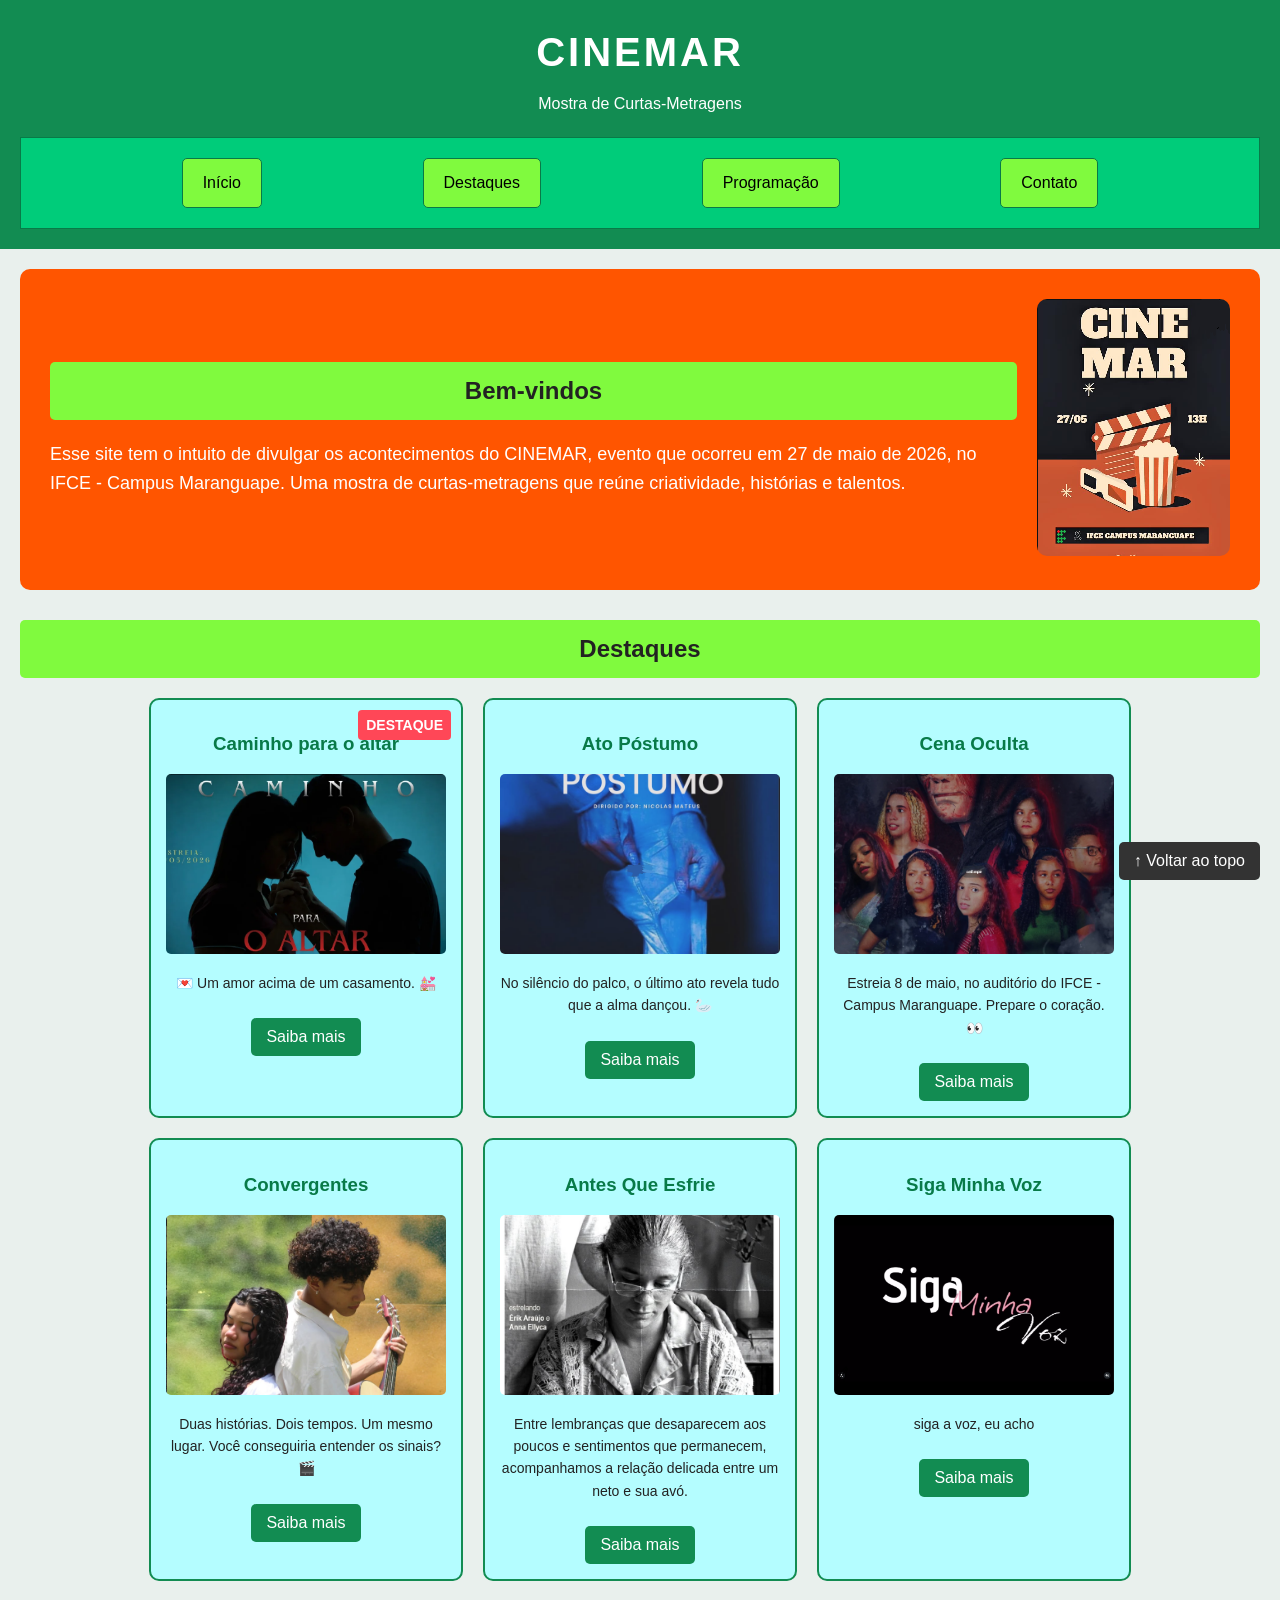
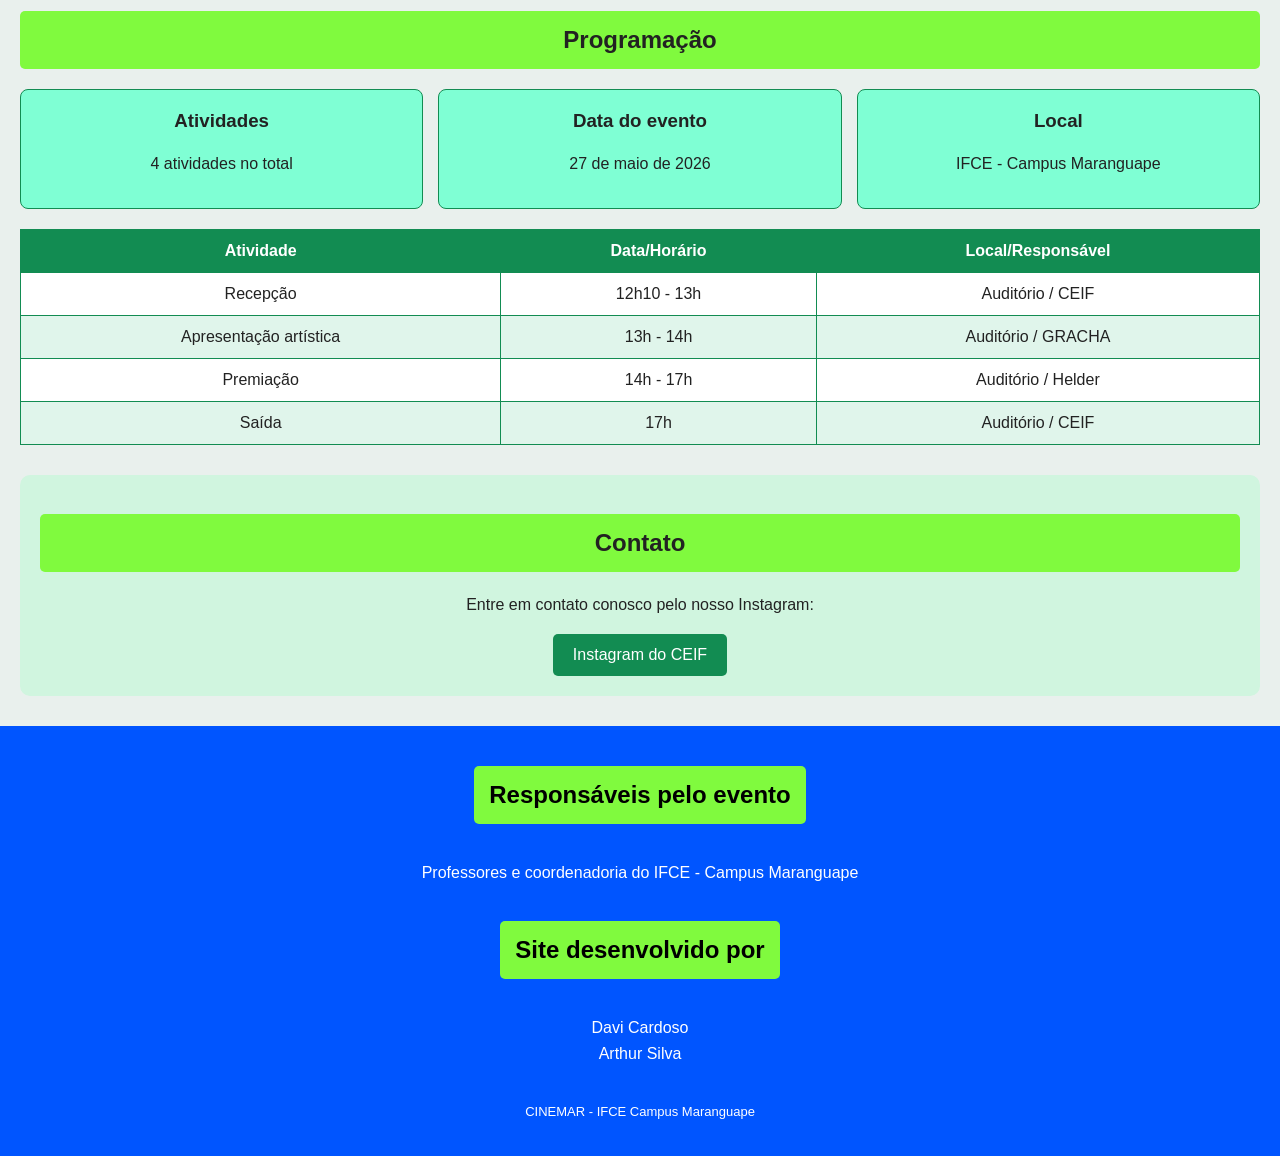
<file: index.html>
<!DOCTYPE html>
<html lang="pt-br">

<head>
    <meta charset="UTF-8">
    <meta name="viewport" content="width=device-width, initial-scale=1.0">
    <title>CINEma-no-meio-do-MAR-kkkk</title>
    <link rel="stylesheet" href="style.css">
</head>

<body>

    <header id="inicio">
        <h1>CINEMAR</h1>
        <p class="subtitulo">Mostra de Curtas-Metragens</p>

        <nav class="menu">
            <a class="link-flex" href="#inicio">Início</a>
            <a class="link-flex" href="#destaques">Destaques</a>
            <a class="link-flex" href="#programacao">Programação</a>
            <a class="link-flex" href="#contato">Contato</a>
        </nav>
    </header>

    <main>

        <!-- APRESENTAÇÃO -->
        <section class="apresentacao">

            <div class="texto-apresentacao">
                <h2>Bem-vindos</h2>

                <p>
                    Esse site tem o intuito de divulgar os acontecimentos
                    do CINEMAR, evento que ocorreu em 27 de maio de 2026,
                    no IFCE - Campus Maranguape.
                    Uma mostra de curtas-metragens que reúne criatividade,
                    histórias e talentos.
                </p>
            </div>

            <figure>
                <img src="imagens/capadoevento.png"
                    alt="Professor Helder, organizador do evento">
            </figure>

        </section>


        <!-- DESTAQUES -->
        <section id="destaques">

            <h2>Destaques</h2>

            <div class="cards">

                <div class="card">
                    <p class="etiquetadest">DESTAQUE</p>

                    <h3>Caminho para o altar</h3>

                    <img class="poster"
                        src="imagens/caminhoparaoaltar.png"
                        alt="Cartaz de Caminho para o altar">

                    <p>
                        💌 Um amor acima de um casamento. 💒
                    </p>

                    <a href="https://www.netflix.com/br/">
                        Saiba mais
                    </a>
                </div>


                <div class="card">

                    <h3>Ato Póstumo</h3>

                    <img class="poster"
                        src="imagens/atopostumo.png"
                        alt="Cartaz de Ato Póstumo">

                    <p>
                        No silêncio do palco, o último ato revela
                        tudo que a alma dançou. 🦢
                    </p>

                    <a href="https://www.netflix.com/br/">
                        Saiba mais
                    </a>
                </div>


                <div class="card">

                    <h3>Cena Oculta</h3>

                    <img class="poster"
                        src="imagens/cenaoculta.png"
                        alt="Cartaz de Cena Oculta">

                    <p>
                        Estreia 8 de maio, no auditório do
                        IFCE - Campus Maranguape. Prepare o coração. 👀
                    </p>

                    <a href="https://www.netflix.com/br/">
                        Saiba mais
                    </a>
                </div>


                <div class="card">

                    <h3>Convergentes</h3>

                    <img class="poster"
                        src="imagens/convergentes.png"
                        alt="Cartaz de Convergentes">

                    <p>
                        Duas histórias. Dois tempos. Um mesmo lugar.
                        Você conseguiria entender os sinais? 🎬
                    </p>

                    <a href="https://www.netflix.com/br/">
                        Saiba mais
                    </a>
                </div>


                <div class="card">

                    <h3>Antes Que Esfrie</h3>

                    <img class="poster"
                        src="imagens/antesqueesquente.png"
                        alt="Cartaz de Antes Que Esfrie">

                    <p>
                        Entre lembranças que desaparecem aos poucos
                        e sentimentos que permanecem, acompanhamos
                        a relação delicada entre um neto e sua avó.
                    </p>

                    <a href="https://www.netflix.com/br/">
                        Saiba mais
                    </a>
                </div>


                <div class="card">

                    <h3>Siga Minha Voz</h3>

                    <img class="poster"
                        src="imagens/minhavboz.png"
                        alt="Cartaz de Siga Minha Voz">

                    <p>
                        siga a voz, eu acho
                    </p>

                    <a href="https://www.netflix.com/br/">
                        Saiba mais
                    </a>
                </div>

            </div>

        </section>


        <!-- PROGRAMAÇÃO -->
        <section id="programacao">

            <h2>Programação</h2>

            <div class="informacoes">

                <div class="bloco-info">
                    <h3>Atividades</h3>
                    <p>4 atividades no total</p>
                </div>

                <div class="bloco-info">
                    <h3>Data do evento</h3>
                    <p>27 de maio de 2026</p>
                </div>

                <div class="bloco-info">
                    <h3>Local</h3>
                    <p>IFCE - Campus Maranguape</p>
                </div>

            </div>


            <table>

                <thead>
                    <tr>
                        <th>Atividade</th>
                        <th>Data/Horário</th>
                        <th>Local/Responsável</th>
                    </tr>
                </thead>

                <tbody>

                    <tr>
                        <td>Recepção</td>
                        <td>12h10 - 13h</td>
                        <td>Auditório / CEIF</td>
                    </tr>

                    <tr>
                        <td>Apresentação artística</td>
                        <td>13h - 14h</td>
                        <td>Auditório / GRACHA</td>
                    </tr>

                    <tr>
                        <td>Premiação</td>
                        <td>14h - 17h</td>
                        <td>Auditório / Helder</td>
                    </tr>

                    <tr>
                        <td>Saída</td>
                        <td>17h</td>
                        <td>Auditório / CEIF</td>
                    </tr>

                </tbody>

            </table>

        </section>


        <!-- CONTATO -->
        <section id="contato">

            <h2>Contato</h2>

            <p>
                Entre em contato conosco pelo nosso Instagram:
            </p>

            <a href="https://www.instagram.com/ceif.mpe/">
                Instagram do CEIF
            </a>

        </section>

    </main>


    <!-- RODAPÉ -->
    <footer class="contatope">

        <h2>Responsáveis pelo evento</h2>

        <p>
            Professores e coordenadoria do IFCE - Campus Maranguape
        </p>

        <h2>Site desenvolvido por</h2>

        <p>
            Davi Cardoso <br> Arthur Silva
        </p>

        <p class="direitos">
            CINEMAR - IFCE Campus Maranguape
        </p>

    </footer>


    <!-- VOLTAR AO TOPO -->
    <a href="#inicio" class="voltar-topo">
        ↑ Voltar ao topo
    </a>

</body>
</html>
</file>
<file: style.css>
/* CONFIGURAÇÕES GERAIS */
body {
    margin: 0;
    padding: 0;
    background-color: #e9f0ed;
    font-family: Arial, Helvetica, sans-serif;
    color: #222;
}


/* CABEÇALHO */

header {
    background-color: #128c52;
    text-align: center;
    padding: 20px;
}

header h1 {
    color: white;
    font-size: 40px;
    margin: 10px;
    letter-spacing: 3px;
}

.subtitulo {
    color: white;
    font-size: 16px;
}


/* MENU */

.menu {
    background-color: #00cc7a;
    flex-wrap: wrap;
    display: flex;
    flex-direction: row;
    justify-content: space-evenly;
    align-items: center;
    gap: 10px;
    padding: 15px;
    border: 1px solid #087a48;
    margin-top: 20px;
}

.link-flex {
    background-color: #80fa3e;
    padding: 15px 20px;
    margin: 5px;
    border: 1px solid #087a48;
    border-radius: 5px;
    text-align: center;
    text-decoration: none;
    color: black;
    transition: 0.3s;
}

.link-flex:hover {
    color: white;
    background-color: #ff5500;
}


/* TÍTULOS E PARÁGRAFOS */

h2 {
    text-align: center;
    background-color: #80fa3e;
    padding: 15px;
    border-radius: 5px;
}

h3 {
    text-align: center;
}

p {
    line-height: 1.6;
}


/* APRESENTAÇÃO */

.apresentacao {
    display: flex;
    flex-direction: row;
    align-items: center;
    gap: 20px;
    padding: 30px;
    margin: 20px;
    background-color: #ff5500;
    border-radius: 10px;
}

.texto-apresentacao {
    flex: 1;
}

.texto-apresentacao h2 {
    background-color: #80fa3e;
}

.texto-apresentacao p {
    color: white;
    font-size: 18px;
    text-align: left;
}

.apresentacao figure {
    margin: 0;
}

.apresentacao img {
    max-width: 350px;
    width: 100%;
    border-radius: 10px;
}


/* DESTAQUES E CARDS */

#destaques {
    margin: 30px 20px;
}

.cards {
    display: flex;
    flex-direction: row;
    flex-wrap: wrap;
    justify-content: center;
    gap: 20px;
    margin: 20px;
}

.card {
    width: 280px;
    padding: 15px;
    border: 2px solid #128c52;
    border-radius: 10px;
    position: relative;
    background-color: #b4fdff;
    text-align: center;
}


.card h3 {
    color: #087a48;
}

.card p {
    font-size: 14px;
}

.card a {
    display: inline-block;
    background-color: #128c52;
    color: white;
    padding: 10px 15px;
    border-radius: 5px;
    text-decoration: none;
    margin-top: 10px;
}

.card a:hover {
    background-color: #ff5500;
}

.poster {
    width: 100%;
    height: 180px;
    object-fit: cover;
    border-radius: 5px;
}


/* ETIQUETA DE DESTAQUE */

.etiquetadest {
    position: absolute;
    top: 10px;
    right: 10px;
    margin: 0;
    background-color: #ff4757;
    color: white;
    padding: 4px 8px;
    font-size: 12px;
    font-weight: bold;
    border-radius: 4px;
}


/* PROGRAMAÇÃO */

#programacao {
    margin: 30px 20px;
}

.informacoes {
    display: flex;
    justify-content: space-between;
    align-items: center;
    gap: 15px;
    margin: 20px 0;
}

.bloco-info {
    background-color: aquamarine;
    border: 1px solid #128c52;
    border-radius: 8px;
    padding: 15px;
    flex: 1;
    text-align: center;
}

.bloco-info h3 {
    margin-top: 5px;
}


/* TABELA */

table {
    width: 100%;
    border-collapse: collapse;
    margin: 20px 0;
    background-color: white;
}

th, td {
    border: 1px solid #128c52;
    padding: 12px;
    text-align: center;
}

th {
    background-color: #128c52;
    color: white;
}

tr:nth-child(even) {
    background-color: #e0f5eb;
}


/* CONTATO */

#contato {
    margin: 30px 20px;
    padding: 20px;
    background-color: #d0f5df;
    text-align: center;
    border-radius: 10px;
}

#contato a {
    display: inline-block;
    background-color: #128c52;
    color: white;
    padding: 12px 20px;
    border-radius: 5px;
    text-decoration: none;
}

#contato a:hover {
    background-color: #ff5500;
}


/* RODAPÉ */

.contatope {
    display: flex;
    flex-direction: column;
    align-items: center;
    background-color: #0055ff;
    color: white;
    padding: 20px;
    text-align: center;
}

.contatope h2 {
    color: black;
}

.direitos {
    font-size: 13px;
    margin-top: 20px;
}


/* VOLTAR AO TOPO */

.voltar-topo {
    position: fixed;
    bottom: 20px;
    right: 20px;
    background-color: #333;
    color: white;
    padding: 10px 15px;
    text-decoration: none;
    border-radius: 5px;
    font-family: sans-serif;
    z-index: 999;
}

.voltar-topo:hover {
    background-color: #ff5500;
}
</file>
